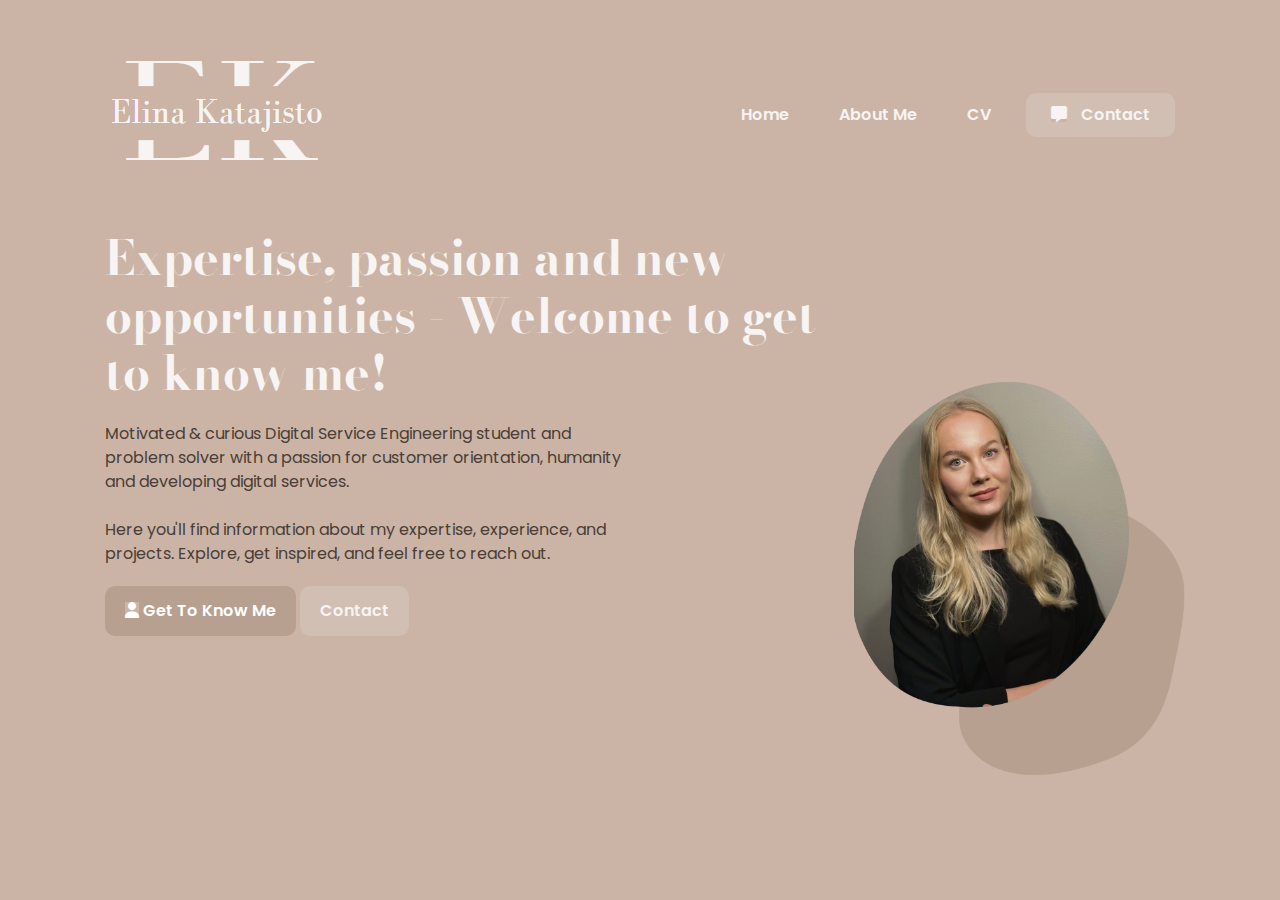
<file: index.html>
<!DOCTYPE html>
<html lang="en">

<head>
    <meta charset="UTF-8">
    <meta name="viewport" content="width=device-width, initial-scale=1.0">
    <title>Elina Katajisto</title>
    <link rel="preconnect" href="https://fonts.googleapis.com">
    <link rel="preconnect" href="https://fonts.gstatic.com" crossorigin>
    <link
        href="https://fonts.googleapis.com/css2?family=Bodoni+Moda:wght@700&family=Poppins:wght@300;400;600&display=swap"
        rel="stylesheet" />
    <link rel="stylesheet" href="https://cdnjs.cloudflare.com/ajax/libs/font-awesome/6.7.2/css/all.min.css"
        integrity="sha512-Evv84Mr4kqVGRNSgIGL/F/aIDqQb7xQ2vcrdIwxfjThSH8CSR7PBEakCr51Ck+w+/U6swU2Im1vVX0SVk9ABhg=="
        crossorigin="anonymous" referrerpolicy="no-referrer" />
    <link rel="stylesheet" href="css/style.css">
    <link rel="shortcut icon" href="images/logo.ico" type="image/x-icon">
</head>
<body>
   <nav class="navbar">
    <div class="container">
        <div class="logo">
            <a href="index.html">
                <img src="images/logo white.png" alt="logo">
            </a>
        </div>

        <div class="main-menu">
          <ul>
            <li>
                <a href="index.html">Home</a>
            </li>
            <li>
                <a href="aboutme.html">About Me</a>
            </li>
            <li>
                <a href="cv.html">CV</a>
            </li>
            <li>
                <a class="btn" href="contact.html">
                    <i class="fas fa-message"></i> Contact
                </a>
            </li>
          </ul>  
        </div>
        <!--Hamburger Button-->
        <button class="hamburger-button">
            <div class="hamburger-line"></div>
            <div class="hamburger-line"></div>
            <div class="hamburger-line"></div>
        </button>
        <div class="mobile-menu">
            <ul>
                <li>
                    <a href="index.html">Home</a>
                </li>
                <li>
                    <a href="aboutme.html">About Me</a>
                </li>
                <li>
                    <a href="cv.html">CV</a>
                </li>
                <li>
                    <a class="btn" href="contact.html">
                        <i class="fas fa-message"></i> Contact
                    </a>
                </li>
              </ul>     
        </div>

    </div>
   </nav>
<!-- Hero-->
 <section class="hero">
    <div class="container">
        <div class="hero-content">
            <h1 class="hero-heading text-xxl">
                Expertise, passion and new opportunities - Welcome to get to know me!    
            </h1>
            <p class="hero-text">
                Motivated & curious Digital Service Engineering student and problem solver with a passion for customer orientation,
                humanity and developing digital services.<br>
                <br>
                Here you'll find information about my expertise, experience, and projects. Explore, get inspired, and feel free to reach out.
            </p>
            <div class="hero-buttons">
                <a href="aboutme.html" class="btn btn-dark"> <i class="fas fa-user"></i> Get To Know Me</a>
                <a href="contact.html" class="btn">Contact</a>

            </div>

        </div>
    </div>
 </section>



    <script src="js/main.js"></script>
</body>

</html>
</file>
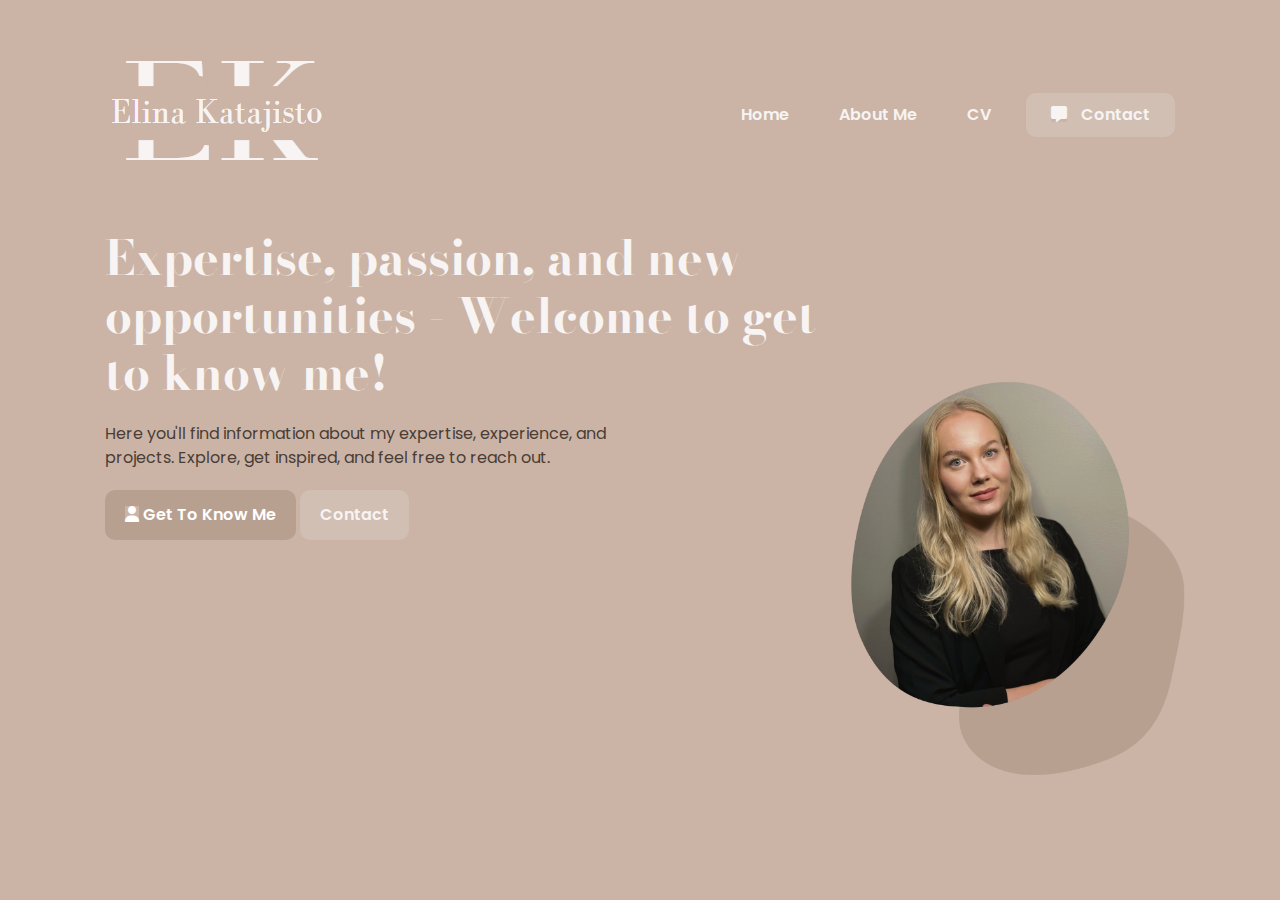
<file: Project work/index.html>
<!DOCTYPE html>
<html lang="en">

<head>
    <meta charset="UTF-8">
    <meta name="viewport" content="width=device-width, initial-scale=1.0">
    <title>Elina Katajisto</title>
    <link rel="preconnect" href="https://fonts.googleapis.com">
    <link rel="preconnect" href="https://fonts.gstatic.com" crossorigin>
    <link
        href="https://fonts.googleapis.com/css2?family=Bodoni+Moda:wght@700&family=Poppins:wght@300;400;600&display=swap"
        rel="stylesheet" />
    <link rel="stylesheet" href="https://cdnjs.cloudflare.com/ajax/libs/font-awesome/6.7.2/css/all.min.css"
        integrity="sha512-Evv84Mr4kqVGRNSgIGL/F/aIDqQb7xQ2vcrdIwxfjThSH8CSR7PBEakCr51Ck+w+/U6swU2Im1vVX0SVk9ABhg=="
        crossorigin="anonymous" referrerpolicy="no-referrer" />
    <link rel="stylesheet" href="css/style.css">
    <link rel="shortcut icon" href="images/logo.ico" type="image/x-icon">
</head>
<body>
   <nav class="navbar">
    <div class="container">
        <div class="logo">
            <a href="index.html">
                <img src="images/logo white.png" alt="logo">
            </a>
        </div>

        <div class="main-menu">
          <ul>
            <li>
                <a href="index.html">Home</a>
            </li>
            <li>
                <a href="#">About Me</a>
            </li>
            <li>
                <a href="#">CV</a>
            </li>
            <li>
                <a class="btn" href="#">
                    <i class="fas fa-message"></i> Contact
                </a>
            </li>
          </ul>  
        </div>
        <!--Hamburger Button-->
        <button class="hamburger-button">
            <div class="hamburger-line"></div>
            <div class="hamburger-line"></div>
            <div class="hamburger-line"></div>
        </button>
        <div class="mobile-menu">
            <ul>
                <li>
                    <a href="index.html">Home</a>
                </li>
                <li>
                    <a href="#">About Me</a>
                </li>
                <li>
                    <a href="#">CV</a>
                </li>
                <li>
                    <a class="btn" href="#">
                        <i class="fas fa-message"></i> Contact
                    </a>
                </li>
              </ul>     
        </div>

    </div>
   </nav>
<!-- Hero-->
 <section class="hero">
    <div class="container">
        <div class="hero-content">
            <h1 class="hero-heading text-xxl">
                Expertise, passion, and new opportunities - Welcome to get to know me!    
            </h1>
            <p class="hero-text">
                Here you'll find information about my expertise, experience, and projects. Explore, get inspired, and feel free to reach out.
            </p>
            <div class="hero-buttons">
                <a href="#" class="btn btn-dark"> <i class="fas fa-user"></i> Get To Know Me</a>
                <a href="#" class="btn">Contact</a>

            </div>

        </div>
    </div>
 </section>
 <!-- Video Section-->




    <script src="js/main.js"></script>
</body>

</html>
</file>
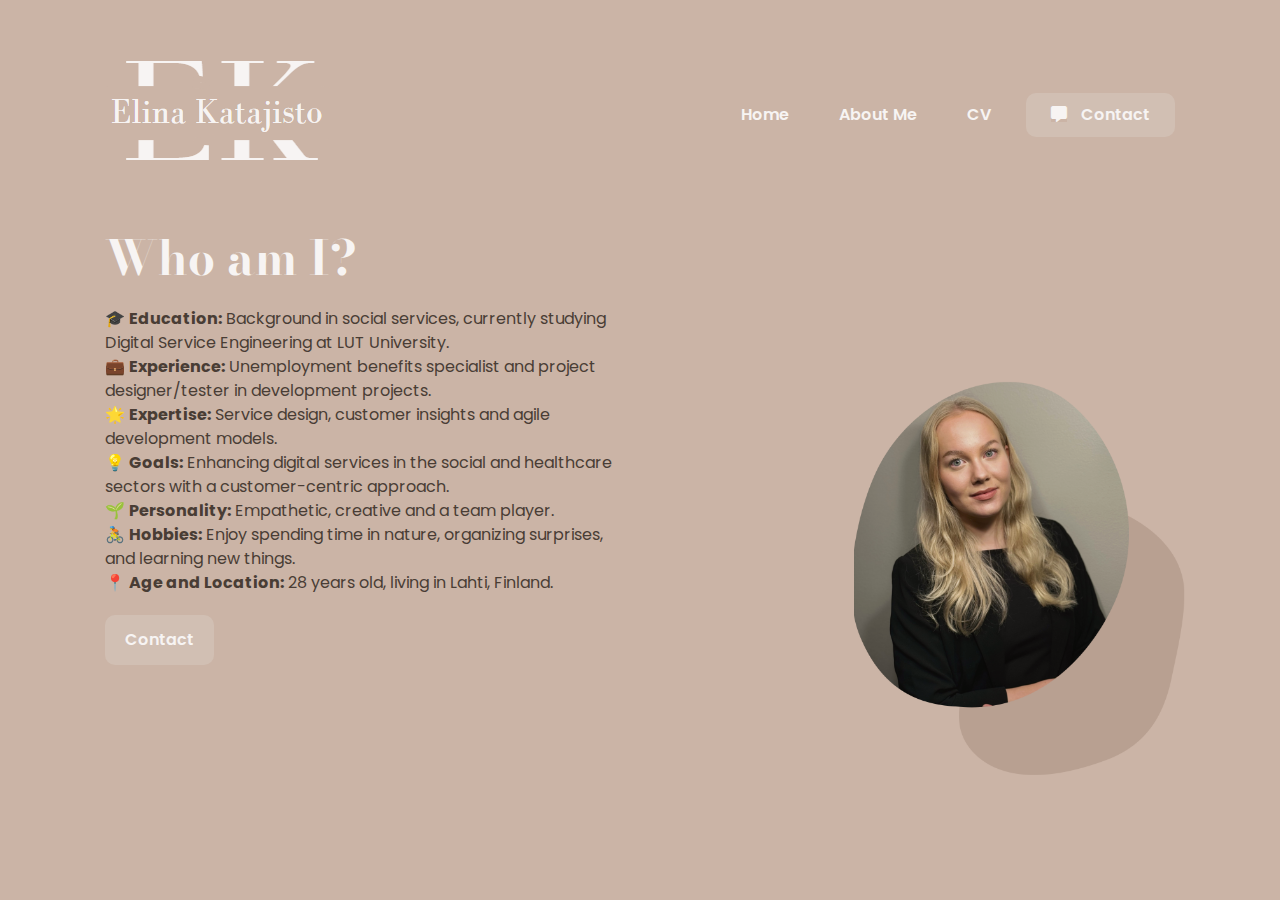
<file: aboutme.html>
<!DOCTYPE html>
<html lang="en">

<head>
    <meta charset="UTF-8">
    <meta name="viewport" content="width=device-width, initial-scale=1.0">
    <title>Elina Katajisto</title>
    <link rel="preconnect" href="https://fonts.googleapis.com">
    <link rel="preconnect" href="https://fonts.gstatic.com" crossorigin>
    <link
        href="https://fonts.googleapis.com/css2?family=Bodoni+Moda:wght@700&family=Poppins:wght@300;400;600&display=swap"
        rel="stylesheet" />
    <link rel="stylesheet" href="https://cdnjs.cloudflare.com/ajax/libs/font-awesome/6.7.2/css/all.min.css"
        integrity="sha512-Evv84Mr4kqVGRNSgIGL/F/aIDqQb7xQ2vcrdIwxfjThSH8CSR7PBEakCr51Ck+w+/U6swU2Im1vVX0SVk9ABhg=="
        crossorigin="anonymous" referrerpolicy="no-referrer" />
    <link rel="stylesheet" href="css/style.css">
    <link rel="shortcut icon" href="images/logo.ico" type="image/x-icon">
</head>
<body>
   <nav class="navbar">
    <div class="container">
        <div class="logo">
            <a href="index.html">
                <img src="images/logo white.png" alt="logo">
            </a>
        </div>

        <div class="main-menu">
          <ul>
            <li>
                <a href="index.html">Home</a>
            </li>
            <li>
                <a href="aboutme.html">About Me</a>
            </li>
            <li>
                <a href="cv.html">CV</a>
            </li>
            <li>
                <a class="btn" href="contact.html">
                    <i class="fas fa-message"></i> Contact
                </a>
            </li>
          </ul>  
        </div>
        <!--Hamburger Button-->
        <button class="hamburger-button">
            <div class="hamburger-line"></div>
            <div class="hamburger-line"></div>
            <div class="hamburger-line"></div>
        </button>
        <div class="mobile-menu">
            <ul>
                <li>
                    <a href="index.html">Home</a>
                </li>
                <li>
                    <a href="aboutme.html">About Me</a>
                </li>
                <li>
                    <a href="cv.html">CV</a>
                </li>
                <li>
                    <a class="btn" href="contact.html">
                        <i class="fas fa-message"></i> Contact
                    </a>
                </li>
              </ul>     
        </div>

    </div>
   </nav>
<!-- Hero-->
 <section class="hero">
    <div class="container">
        <div class="hero-content">
            <h1 class="hero-heading text-xxl">
                Who am I?     
            </h1>
            <p class="hero-text">
                🎓 <strong>Education:</strong> Background in social services, currently studying Digital Service Engineering at LUT University.<br>
                💼 <strong>Experience:</strong> Unemployment benefits specialist and project designer/tester in development projects.<br>
                🌟 <strong>Expertise:</strong> Service design, customer insights and agile development models.<br>
                💡 <strong>Goals:</strong> Enhancing digital services in the social and healthcare sectors with a customer-centric approach.<br>
                🌱 <strong>Personality:</strong> Empathetic, creative and a team player.<br>
                🚴 <strong>Hobbies:</strong> Enjoy spending time in nature, organizing surprises, and learning new things.<br>
                📍 <strong>Age and Location:</strong> 28 years old, living in Lahti, Finland.<br>
            </p>
            <div class="hero-buttons">
                
                <a href="contact.html" class="btn">Contact</a>

            </div>

        </div>
    </div>
 </section>


    <script src="js/main.js"></script>
</body>

</html>
</file>
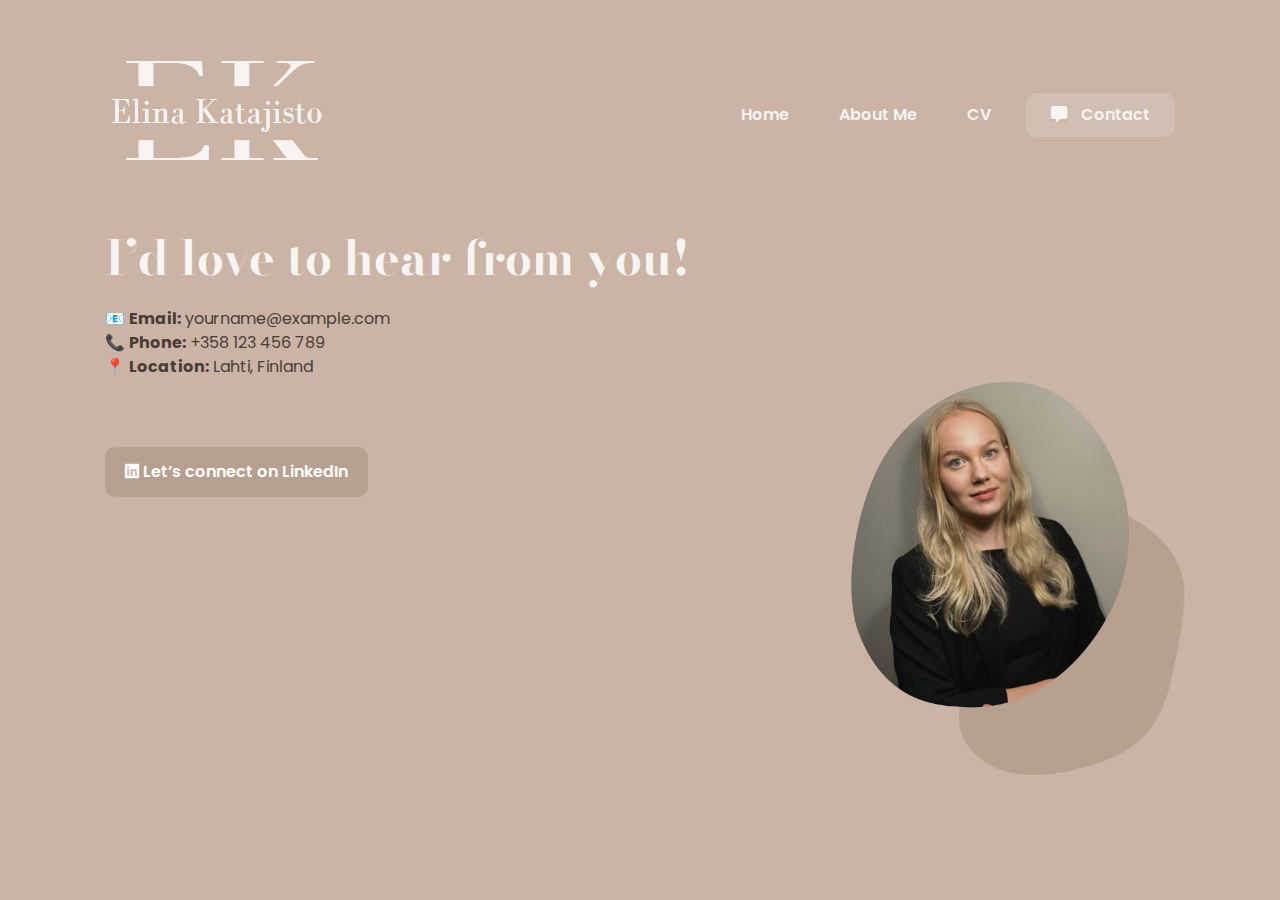
<file: contact.html>
<!DOCTYPE html>
<html lang="en">

<head>
    <meta charset="UTF-8">
    <meta name="viewport" content="width=device-width, initial-scale=1.0">
    <title>Elina Katajisto</title>
    <link rel="preconnect" href="https://fonts.googleapis.com">
    <link rel="preconnect" href="https://fonts.gstatic.com" crossorigin>
    <link
        href="https://fonts.googleapis.com/css2?family=Bodoni+Moda:wght@700&family=Poppins:wght@300;400;600&display=swap"
        rel="stylesheet" />
    <link rel="stylesheet" href="https://cdnjs.cloudflare.com/ajax/libs/font-awesome/6.7.2/css/all.min.css"
        integrity="sha512-Evv84Mr4kqVGRNSgIGL/F/aIDqQb7xQ2vcrdIwxfjThSH8CSR7PBEakCr51Ck+w+/U6swU2Im1vVX0SVk9ABhg=="
        crossorigin="anonymous" referrerpolicy="no-referrer" />
    <link rel="stylesheet" href="css/style.css">
    <link rel="shortcut icon" href="images/logo.ico" type="image/x-icon">
</head>
<body>
   <nav class="navbar">
    <div class="container">
        <div class="logo">
            <a href="index.html">
                <img src="images/logo white.png" alt="logo">
            </a>
        </div>

        <div class="main-menu">
          <ul>
            <li>
                <a href="index.html">Home</a>
            </li>
            <li>
                <a href="aboutme.html">About Me</a>
            </li>
            <li>
                <a href="cv.html">CV</a>
            </li>
            <li>
                <a class="btn" href="contact.html">
                    <i class="fas fa-message"></i> Contact
                </a>
            </li>
          </ul>  
        </div>
        <!--Hamburger Button-->
        <button class="hamburger-button">
            <div class="hamburger-line"></div>
            <div class="hamburger-line"></div>
            <div class="hamburger-line"></div>
        </button>
        <div class="mobile-menu">
            <ul>
                <li>
                    <a href="index.html">Home</a>
                </li>
                <li>
                    <a href="aboutme.html">About Me</a>
                </li>
                <li>
                    <a href="cv.html">CV</a>
                </li>
                <li>
                    <a class="btn" href="contact.html">
                        <i class="fas fa-message"></i> Contact
                    </a>
                </li>
              </ul>     
        </div>

    </div>
   </nav>
<!-- Hero-->
 <section class="hero">
    <div class="container">
        <div class="hero-content">
            <h1 class="hero-heading text-xxl">
                I’d love to hear from you!    
            </h1>
            <p class="hero-text">
                    📧 <strong>Email:</strong> yourname@example.com<br>
                    📞 <strong>Phone:</strong> +358 123 456 789<br>
                    📍 <strong>Location:</strong> Lahti, Finland<br>
                    <br>
            </p>
  <br>
            <div class="hero-buttons">
                <a href="https://www.linkedin.com/in/elina-katajisto" class="btn btn-dark"> <i class="fab fa-linkedin"></i> Let’s connect on LinkedIn</a>
            </div>
        </div>
    </div>
 </section>


    <script src="js/main.js"></script>
</body>

</html>
</file>
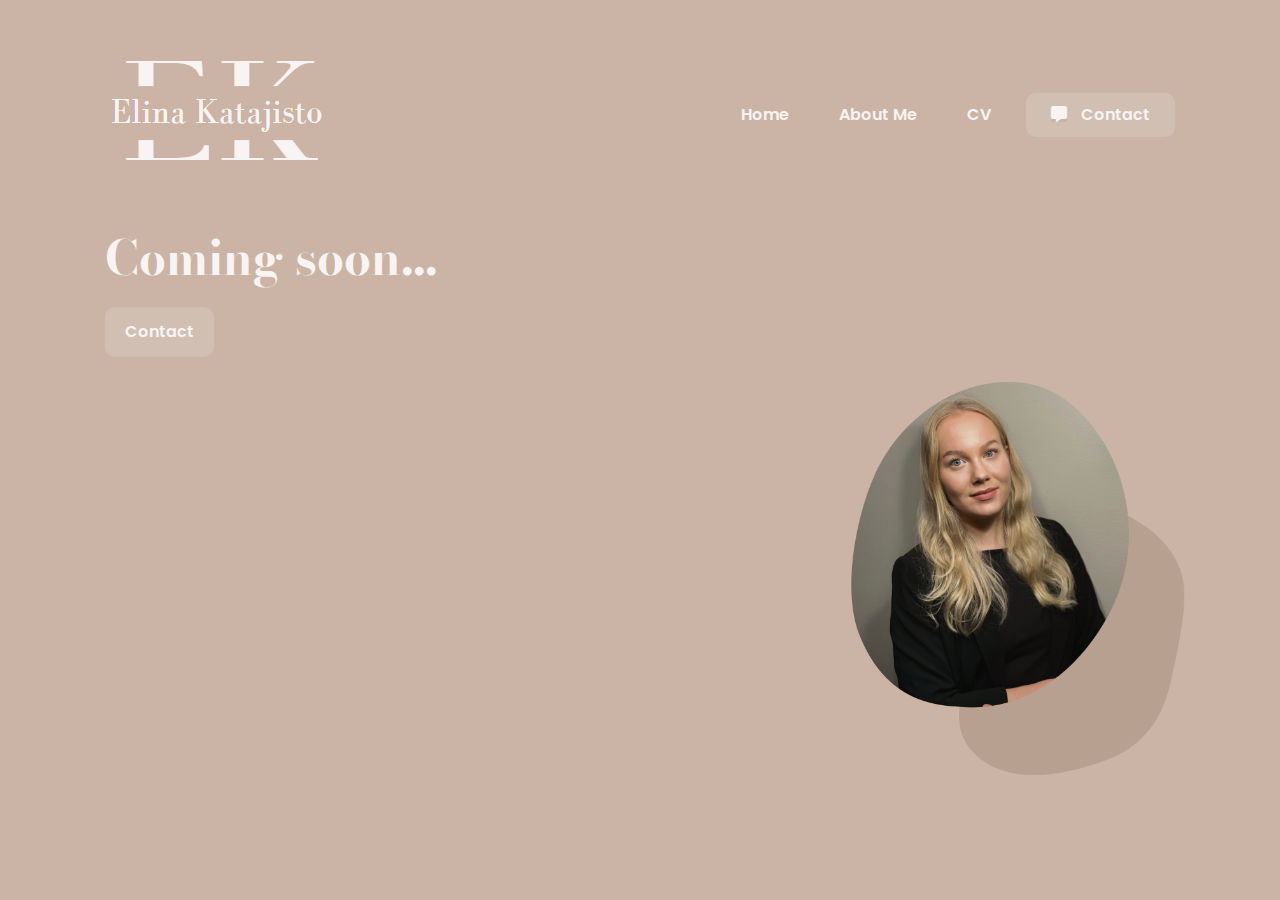
<file: cv.html>
<!DOCTYPE html>
<html lang="en">

<head>
    <meta charset="UTF-8">
    <meta name="viewport" content="width=device-width, initial-scale=1.0">
    <title>Elina Katajisto</title>
    <link rel="preconnect" href="https://fonts.googleapis.com">
    <link rel="preconnect" href="https://fonts.gstatic.com" crossorigin>
    <link
        href="https://fonts.googleapis.com/css2?family=Bodoni+Moda:wght@700&family=Poppins:wght@300;400;600&display=swap"
        rel="stylesheet" />
    <link rel="stylesheet" href="https://cdnjs.cloudflare.com/ajax/libs/font-awesome/6.7.2/css/all.min.css"
        integrity="sha512-Evv84Mr4kqVGRNSgIGL/F/aIDqQb7xQ2vcrdIwxfjThSH8CSR7PBEakCr51Ck+w+/U6swU2Im1vVX0SVk9ABhg=="
        crossorigin="anonymous" referrerpolicy="no-referrer" />
    <link rel="stylesheet" href="css/style.css">
    <link rel="shortcut icon" href="images/logo.ico" type="image/x-icon">
</head>
<body>
   <nav class="navbar">
    <div class="container">
        <div class="logo">
            <a href="index.html">
                <img src="images/logo white.png" alt="logo">
            </a>
        </div>

        <div class="main-menu">
          <ul>
            <li>
                <a href="index.html">Home</a>
            </li>
            <li>
                <a href="aboutme.html">About Me</a>
            </li>
            <li>
                <a href="cv.html">CV</a>
            </li>
            <li>
                <a class="btn" href="contact.html">
                    <i class="fas fa-message"></i> Contact
                </a>
            </li>
          </ul>  
        </div>
        <!--Hamburger Button-->
        <button class="hamburger-button">
            <div class="hamburger-line"></div>
            <div class="hamburger-line"></div>
            <div class="hamburger-line"></div>
        </button>
        <div class="mobile-menu">
            <ul>
                <li>
                    <a href="index.html">Home</a>
                </li>
                <li>
                    <a href="aboutme.html">About Me</a>
                </li>
                <li>
                    <a href="cv.html">CV</a>
                </li>
                <li>
                    <a class="btn" href="contact.html">
                        <i class="fas fa-message"></i> Contact
                    </a>
                </li>
              </ul>     
        </div>

    </div>
   </nav>
<!-- Hero-->
 <section class="hero">
    <div class="container">
        <div class="hero-content">
            <h1 class="hero-heading text-xxl">
                Coming soon...     
            </h1>
            <p class="hero-text">
                
            </p>
            <div class="hero-buttons">
                
                <a href="contact.html" class="btn">Contact</a>

            </div>

        </div>
    </div>
 </section>



    <script src="js/main.js"></script>
</body>

</html>
</file>
<file: css/style.css>
* {
    box-sizing: border-box;
    margin: 0;
    padding: 0;
    background: #cbb4a6;
}

:root {
    --dark-color: #b8a091;
    --light-color: #f7f4f3;
    --primary-color: #cbb4a6;
}

body {
    font-family: 'Poppins','Bodoni Moda', sans-serif;
    font-size: 16px;
    line-height: 1.5;
    background: var(--primary-color);
}

a {
    text-decoration: none;
    color: var(--light-color);
}

ul {
    list-style: none;
}

img {
    max-width: 100%;
}


/* Navbar */

.navbar{
    background: var(--primary-color);
    padding: 50px;
}

.navbar .container {
    display: flex;
    justify-content: space-between;
    align-items: center;
}

.navbar .main-menu ul {
    display: flex;
}

.navbar ul li a {
    padding: 10px 25px;
    display: block;
    font-weight: 600;
    transition: 0.5s;
}

.navbar ul li a:hover {
    color: var(--dark-color);
}

.navbar ul li a i {
    margin-right: 10px;
}


.navbar ul li:last-child a {
    margin-left: 10px;
}

/* Hero */

.hero {
    margin-bottom: 50px;
}

.hero .container {
    background: url('../images/hero-bg-elina.png') no-repeat;
    background-size: contain;
    background-position: center bottom;
    height: 550px;
}

.hero .hero-content {
    width: 70%;
}

.hero .hero-text {
    width: 70%;
    color: #493d35; 
    margin-bottom: 20px;
}

/* Utility Classes */

.container {
    max-width: 1100px;
    margin: 0 auto;
    padding: 0 15px;
}

.container-sm {
    max-width: 800px;
    margin: 0 auto;
    padding: 0 15px;
}

/* Buttons */

.btn {
    display: inline-block;
    padding: 13px 20px;
    background: #d1bfb3;
    color: var(--light-color);
    font-weight: 600;
    text-decoration: none;
    border: none;
    border-radius: 10px;
    cursor: pointer;
    transition: 0.5s;
}

.btn:hover {
    opacity: 0.5;
}

.btn-primary {
    background: var(--primary-color);
    color: #fff;
}

.btn-dark{
    background: var(--dark-color);
    color: #fff;
}

.btn-block {
    display: block;
    width: 100%;
}

/* Text Classes */

.text-xxl {
    font-family: 'Bodoni Moda', serif;
    color: var(--light-color);
    font-size: 3rem;
    line-height: 1.2;
    font-weight: 700;
    margin: 0px 0 20px;
}

.text-xl {
    font-size: 2.2rem;
    color: #493d35;   
    line-height: 1.4;
    font-weight: normal;
    margin: 40px 0 20px;
}

.text-lg {
    font-size: 1.8rem;
    line-height: 1.4;
    font-weight: normal;
    margin: 30px 0 20px;
}

.text-md {
    font-size: 1.2rem;
    line-height: 1.4;
    font-weight: normal;
    margin: 20px 0 10px;
}

.text-sm {
    font-size: 0.9rem;
    line-height: 1.4;
    font-weight: normal;
    margin: 10px 0 5px;
}

.text-center {
    text-align: center;
}

/* Hamburger Button */
.hamburger-button {
    display: none;
    background: none;
    border: none;
    cursor: pointer;
    padding: 10px;
    z-index: 1000;
}

.hamburger-button .hamburger-line {
    width: 30px;
    height: 3px;
    background: var(--light-color);
    margin: 6px 0;
}

/* Mobile Menu*/

.mobile-menu {
    position: fixed;
    top: 0;
    right: -300px;
    width: 250px;
    height: 100%;
    z-index: 100;
    background: var(--primary-color);
    box-shadow: 0px 0px 10px rgba(0,0,0,0.2);
    transition: right 0.3s ease-in-out;
}

.mobile-menu.active {
    right: 0;
}

.mobile-menu ul {
    margin-top: 100px;
    padding-right: 10px;
}

.mobile-menu ul li {
    margin: 10px 0;
}

.mobile-menu ul li a {
    font-size: 20px;
    transition: 0.3s;
}

/*Media Queries */

@media (max-width: 960px) {
    .text-xxl {
        font-size: 2rem;
    }
}

@media (max-width: 670px) {
    .navbar .main-menu {
        display: none;
    }

    .navbar .hamburger-button {
        display: block;
    }

    .hero .container {
        background: url('../images/hero-bg-elina-mobile.png') no-repeat;
        background-size: 350px 400px;
        background-position: bottom;
        height: 770px;
    }

    .hero .hero-content, .hero .hero-text  {
        width: 100%;
        text-align: center;
    }

    .hero .hero-buttons .btn {
        margin-bottom; 10px;
        display: block;
        width: 100%;
    }

}

@media (max-width: 500px) {

}
</file>
<file: Project work/css/style.css>
* {
    box-sizing: border-box;
    margin: 0;
    padding: 0;
    background: #cbb4a6;
}

:root {
    --dark-color: #b8a091;
    --light-color: #f7f4f3;
    --primary-color: #cbb4a6;
}

body {
    font-family: 'Poppins','Bodoni Moda', sans-serif;
    font-size: 16px;
    line-height: 1.5;
    background: var(--primary-color);
}

a {
    text-decoration: none;
    color: var(--light-color);
}

ul {
    list-style: none;
}

img {
    max-width: 100%;
}


/* Navbar */

.navbar{
    background: var(--primary-color);
    padding: 50px;
}

.navbar .container {
    display: flex;
    justify-content: space-between;
    align-items: center;
}

.navbar .main-menu ul {
    display: flex;
}

.navbar ul li a {
    padding: 10px 25px;
    display: block;
    font-weight: 600;
    transition: 0.5s;
}

.navbar ul li a:hover {
    color: var(--dark-color);
}

.navbar ul li a i {
    margin-right: 10px;
}


.navbar ul li:last-child a {
    margin-left: 10px;
}

/* Hero */

.hero {
    margin-bottom: 50px;
}

.hero .container {
    background: url('../images/hero-bg-elina.png') no-repeat;
    background-size: contain;
    background-position: center bottom;
    height: 550px;
}

.hero .hero-content {
    width: 70%;
}

.hero .hero-text {
    width: 70%;
    color: #493d35; 
    margin-bottom: 20px;
}

/* Utility Classes */

.container {
    max-width: 1100px;
    margin: 0 auto;
    padding: 0 15px;
}

.container-sm {
    max-width: 800px;
    margin: 0 auto;
    padding: 0 15px;
}

/* Buttons */

.btn {
    display: inline-block;
    padding: 13px 20px;
    background: #d1bfb3;
    color: var(--light-color);
    font-weight: 600;
    text-decoration: none;
    border: none;
    border-radius: 10px;
    cursor: pointer;
    transition: 0.5s;
}

.btn:hover {
    opacity: 0.5;
}

.btn-primary {
    background: var(--primary-color);
    color: #fff;
}

.btn-dark{
    background: var(--dark-color);
    color: #fff;
}

.btn-block {
    display: block;
    width: 100%;
}

/* Text Classes */

.text-xxl {
    font-family: 'Bodoni Moda', serif;
    color: var(--light-color);
    font-size: 3rem;
    line-height: 1.2;
    font-weight: 700;
    margin: 0px 0 20px;
}

.text-xl {
    font-size: 2.2rem;
    color: #493d35;   
    line-height: 1.4;
    font-weight: normal;
    margin: 40px 0 20px;
}

.text-lg {
    font-size: 1.8rem;
    line-height: 1.4;
    font-weight: normal;
    margin: 30px 0 20px;
}

.text-md {
    font-size: 1.2rem;
    line-height: 1.4;
    font-weight: normal;
    margin: 20px 0 10px;
}

.text-sm {
    font-size: 0.9rem;
    line-height: 1.4;
    font-weight: normal;
    margin: 10px 0 5px;
}

.text-center {
    text-align: center;
}

/* Hamburger Button */
.hamburger-button {
    display: none;
    background: none;
    border: none;
    cursor: pointer;
    padding: 10px;
    z-index: 1000;
}

.hamburger-button .hamburger-line {
    width: 30px;
    height: 3px;
    background: var(--light-color);
    margin: 6px 0;
}

/* Mobile Menu*/

.mobile-menu {
    position: fixed;
    top: 0;
    right: -300px;
    width: 250px;
    height: 100%;
    z-index: 100;
    background: var(--primary-color);
    box-shadow: 0px 0px 10px rgba(0,0,0,0.2);
    transition: right 0.3s ease-in-out;
}

.mobile-menu.active {
    right: 0;
}

.mobile-menu ul {
    margin-top: 100px;
    padding-right: 10px;
}

.mobile-menu ul li {
    margin: 10px 0;
}

.mobile-menu ul li a {
    font-size: 20px;
    transition: 0.3s;
}

/*Media Queries */

@media (max-width: 960px) {
    .text-xxl {
        font-size: 2rem;
    }
}

@media (max-width: 670px) {
    .navbar .main-menu {
        display: none;
    }

    .navbar .hamburger-button {
        display: block;
    }

    .hero .container {
        background: url('../images/hero-bg-elina-mobile.png') no-repeat;
        background-size: 350px 400px;
        background-position: bottom;
        height: 770px;
    }

    .hero .hero-content, .hero .hero-text  {
        width: 100%;
        text-align: center;
    }

    .hero .hero-buttons .btn {
        margin-bottom; 10px;
        display: block;
        width: 100%;
    }

}

@media (max-width: 500px) {

}
</file>
